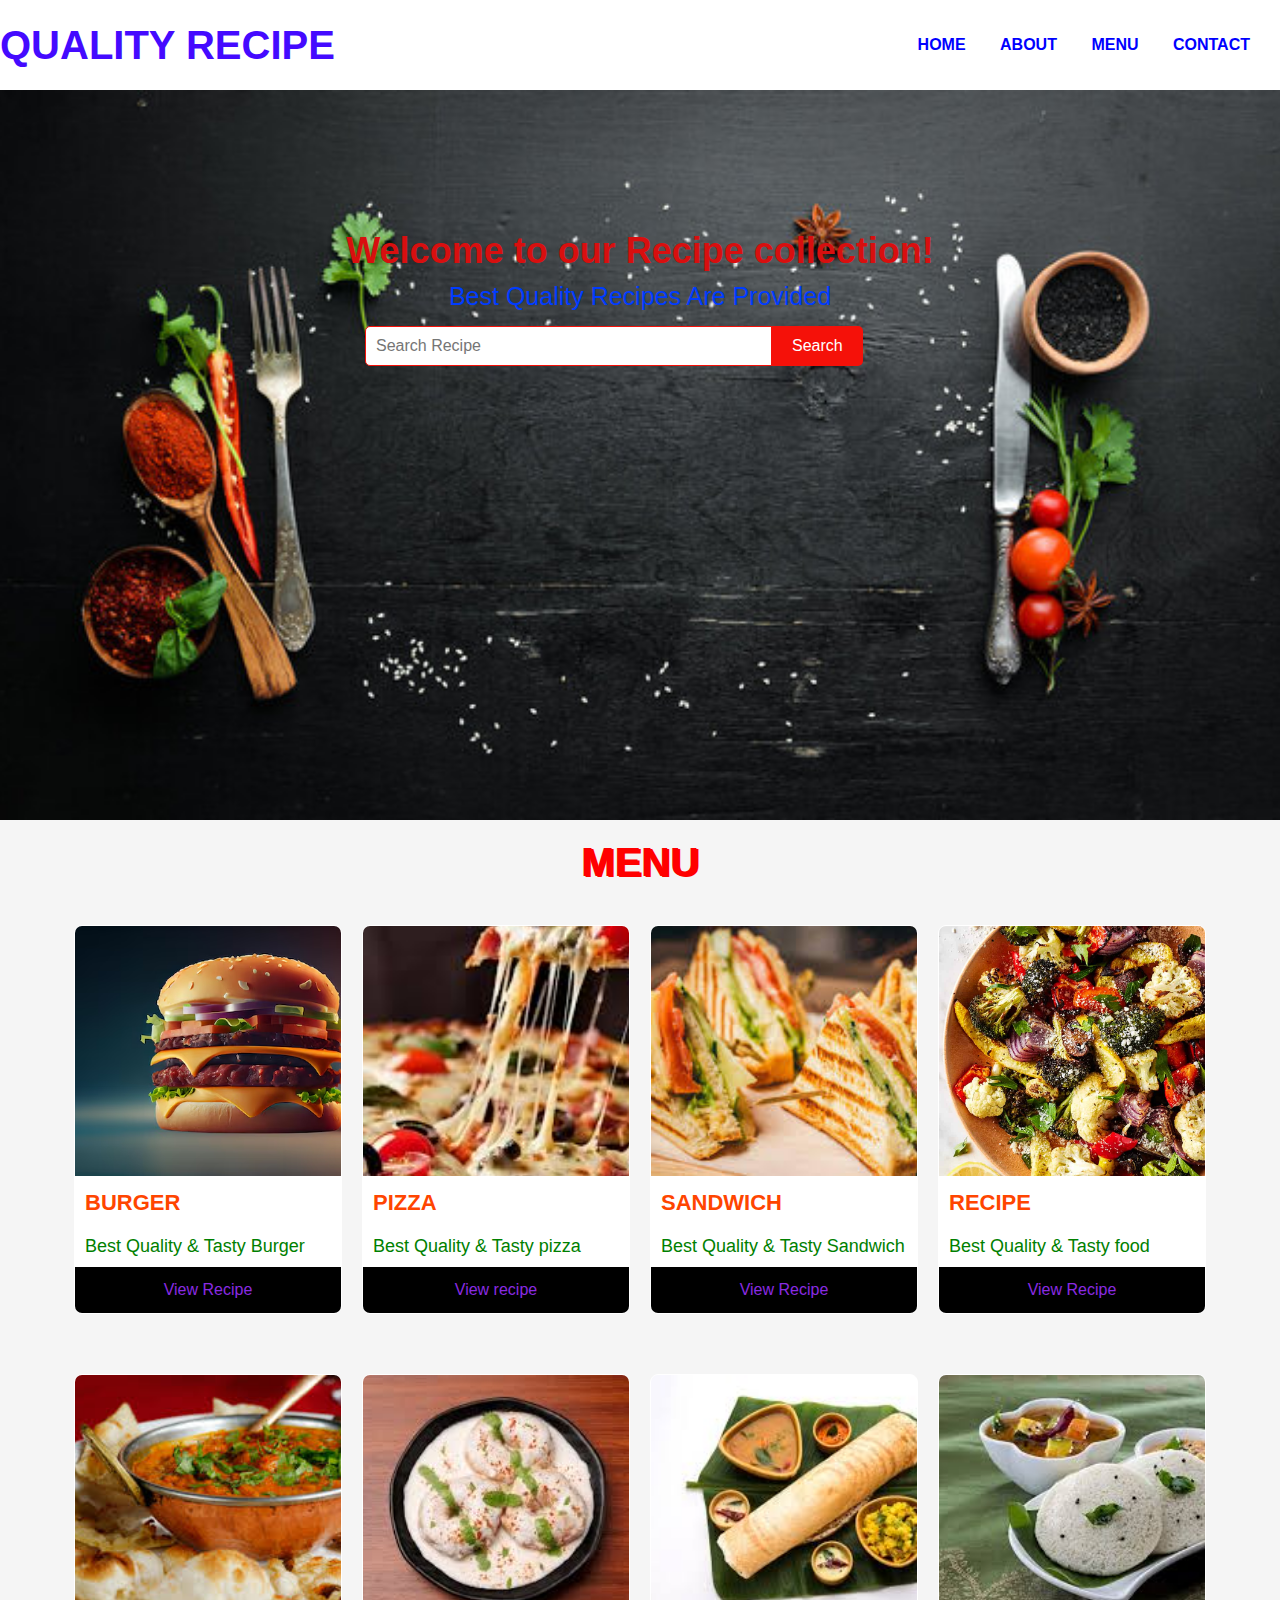
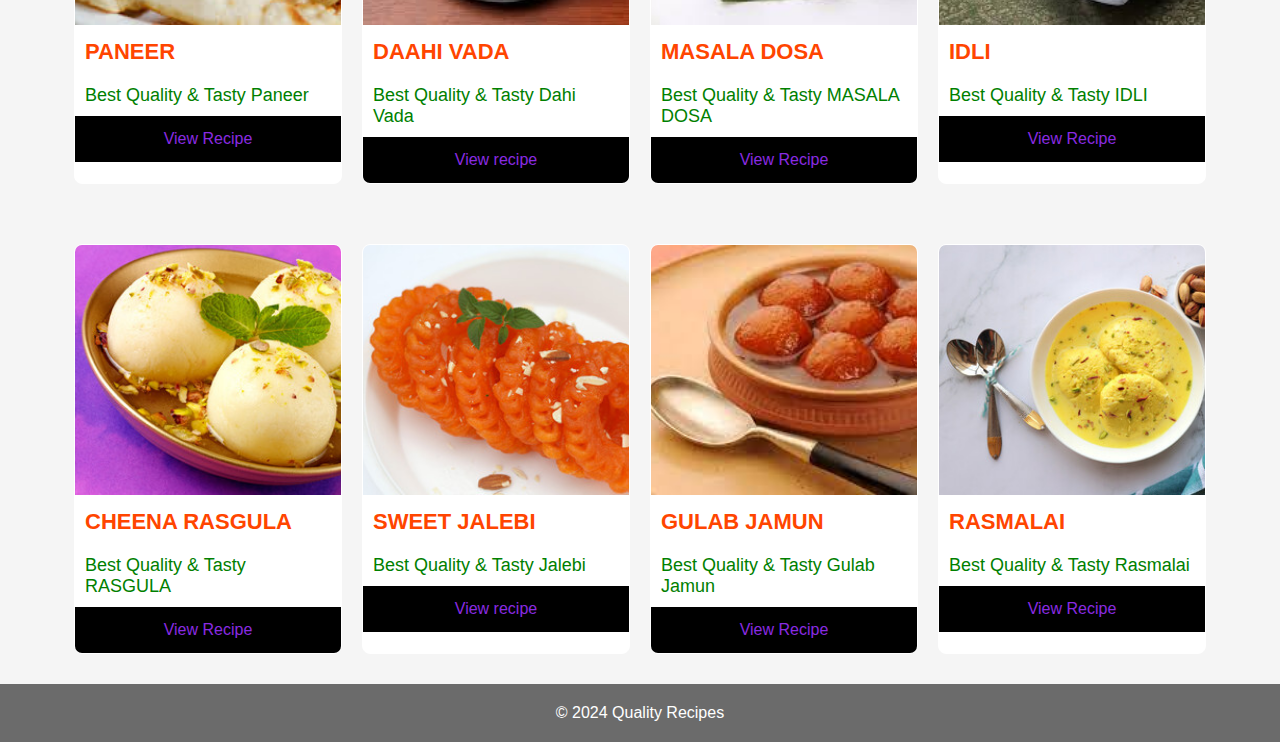
<file: index.html>
<!DOCTYPE html>
<html lang="en">
<head>
    <meta charset="UTF-8">
    <meta name="viewport" content="width=device-width, initial-scale=1.0">
    <title>Food</title>
    <link rel="stylesheet" href="style.css">
</head>
<body>
    
        <div class="container">
            <h1 class="logo">QUALITY RECIPE</h1>
            <nav>
                <div class="nav-list">
                    <a href="index.html">HOME</a>
                    <a href="about.html">ABOUT</a>
                    <a href="#">MENU</a>
                    <a href="contact.html">CONTACT</a>
                </div>
            </nav>
        </div>
    
    <section class="hero">
        <div class="hero-section">
            <h2>Welcome to our Recipe collection!</h2>
            <p>Best Quality Recipes  Are Provided</p>
        </div>
        <form action="#" class="search-box">
            <input type="text" placeholder="Search Recipe">
            <button type="submit">Search</button>
        </form>

    </section>
    <section class="recipe">
        <h1>MENU</h1>
        <div class="recipe-section">
            <div class="recipe-card">
                <img src="image1.avif">
                <h2>BURGER</h2>
                <p>Best Quality & Tasty Burger</p>
                <a href="#">View Recipe</a>
            </div>
    
                <div class="recipe-card">
                    <img src="image2.jpeg">
                    <h2>PIZZA</h2>
                    <p>Best Quality & Tasty pizza</p>
                    <a href="#">View recipe</a>
                </div>
                <div class="recipe-card">
                    <img src="image3.jpeg">
                    <h2>SANDWICH</h2>
                    <p>Best Quality & Tasty Sandwich</p>
                    <a href="#">View Recipe</a>
                </div>
               
                <div class="recipe-card">
                    <img src="image4.jpg">
                    <h2>RECIPE</h2>
                    <p>Best Quality & Tasty food</p>
                    <a href="#">View Recipe</a>
                </div> 
    </section>
    <section class="recipe">
        <div class="recipe-section">
            <div class="recipe-card">
                <img src="image9.jpeg">
                <h2>PANEER</h2>
                <p>Best Quality & Tasty Paneer</p>
                <a href="#">View Recipe</a>
            </div>
    
                <div class="recipe-card">
                    <img src="image6.jpeg">
                    <h2>DAAHI VADA</h2>
                    <p>Best Quality & Tasty Dahi Vada</p>
                    <a href="#">View recipe</a>
                </div>
                <div class="recipe-card">
                    <img src="image7.jpeg">
                    <h2>MASALA DOSA</h2>
                    <p>Best Quality & Tasty MASALA DOSA</p>
                    <a href="#">View Recipe</a>
                </div>
               
                <div class="recipe-card">
                    <img src="image8.jpeg">
                    <h2>IDLI</h2>
                    <p>Best Quality & Tasty IDLI</p>
                    <a href="#">View Recipe</a>
                </div> 
            </section>
               
                <section class="recipe">
                    <div class="recipe-section">
                        <div class="recipe-card">
                            <img src="image10.jpg">
                            <h2>CHEENA RASGULA</h2>
                            <p>Best Quality & Tasty RASGULA</p>
                            <a href="#">View Recipe</a>
                        </div>
                
                            <div class="recipe-card">
                                <img src="image11.jpg">
                                <h2>SWEET JALEBI</h2>
                                <p>Best Quality & Tasty Jalebi</p>
                                <a href="#">View recipe</a>
                            </div>
                            <div class="recipe-card">
                                <img src="image12.jpeg">
                                <h2>GULAB JAMUN</h2>
                                <p>Best Quality & Tasty Gulab Jamun</p>
                                <a href="#">View Recipe</a>
                            </div>
                           
                            <div class="recipe-card">
                                <img src="image13.jpg">
                                <h2>RASMALAI</h2>
                                <p>Best Quality & Tasty Rasmalai</p>
                                <a href="#">View Recipe</a>
                            </div> 
                </section>

    <footer>
    <div>
        <p>&copy; 2024 Quality Recipes</p>
    </div>




    </footer>
</body>
</html>
</file>
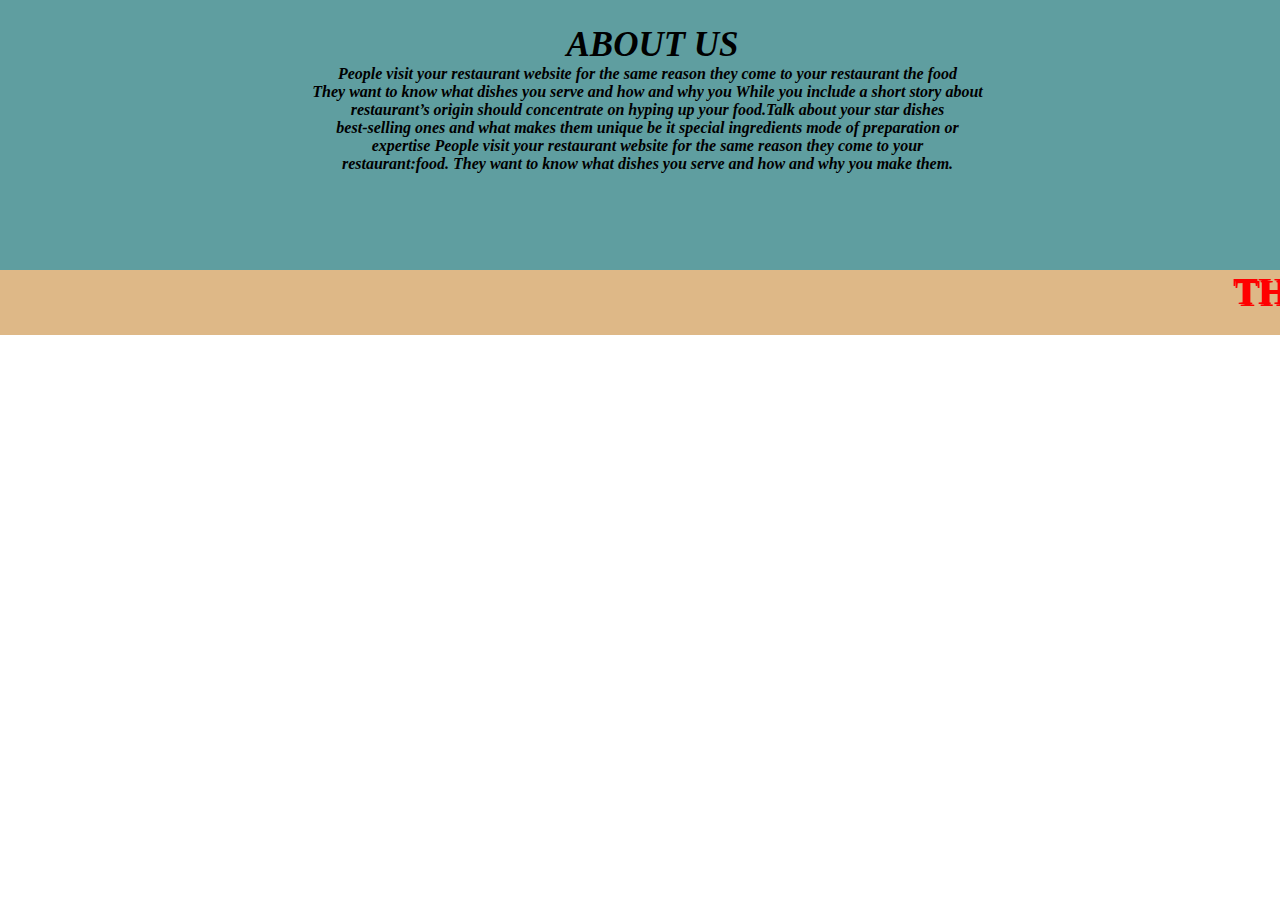
<file: about.html>
<!DOCTYPE html>
<html lang="en">
<head>
    <meta charset="UTF-8">
    <meta name="viewport" content="width=device-width, initial-scale=1.0">
    <title>About</title>
    <style>
        *{
            margin: 0;
            padding: 0;
        }
        .image{
            width: 100%;
        }
    
        .about{
            width: 100%;
           height: 30vh;
          background-color: cadetblue;
          text-align: center;
         
          
        }
        .about h1{
            color: black;
            font-size: 35px;
            text-transform: uppercase;
            padding-left: 25px;
            padding-top: 25px;
            font-style: italic;
            text-align: center;
            
        }
        .about p{ 
            font-weight: bold;
            font-style: italic;
            padding-left: 15px;
            text-align: center;
        }
        footer{
            background-color: burlywood;
            color: red;
            height: 65px;
            text-align: center;
           font-size: 25px;
           text-shadow: 2px 2px;
        }
    </style>
</head>
<body>
    <div class="about">
        <h1>About Us</h1>
        <p>People visit your restaurant website for the same reason they come to your restaurant the food<br> 
            They want to know what dishes you serve and how and why you While you include a short story about <br>restaurant’s origin  should concentrate on hyping up your food.Talk about your star dishes   <br> best-selling ones and what makes them unique be it special ingredients  mode of preparation or  <br>expertise People visit your restaurant website for the same reason they come to your<br>restaurant:food. They want to know what dishes you serve and how and why you make them.</p>
            
    </div>
    <footer>
        <h2><marquee>THANK YOU FOR COMING TO MY RESTAURANT </marquee></h2>
    </footer>
    
</body>
</html>
</file>
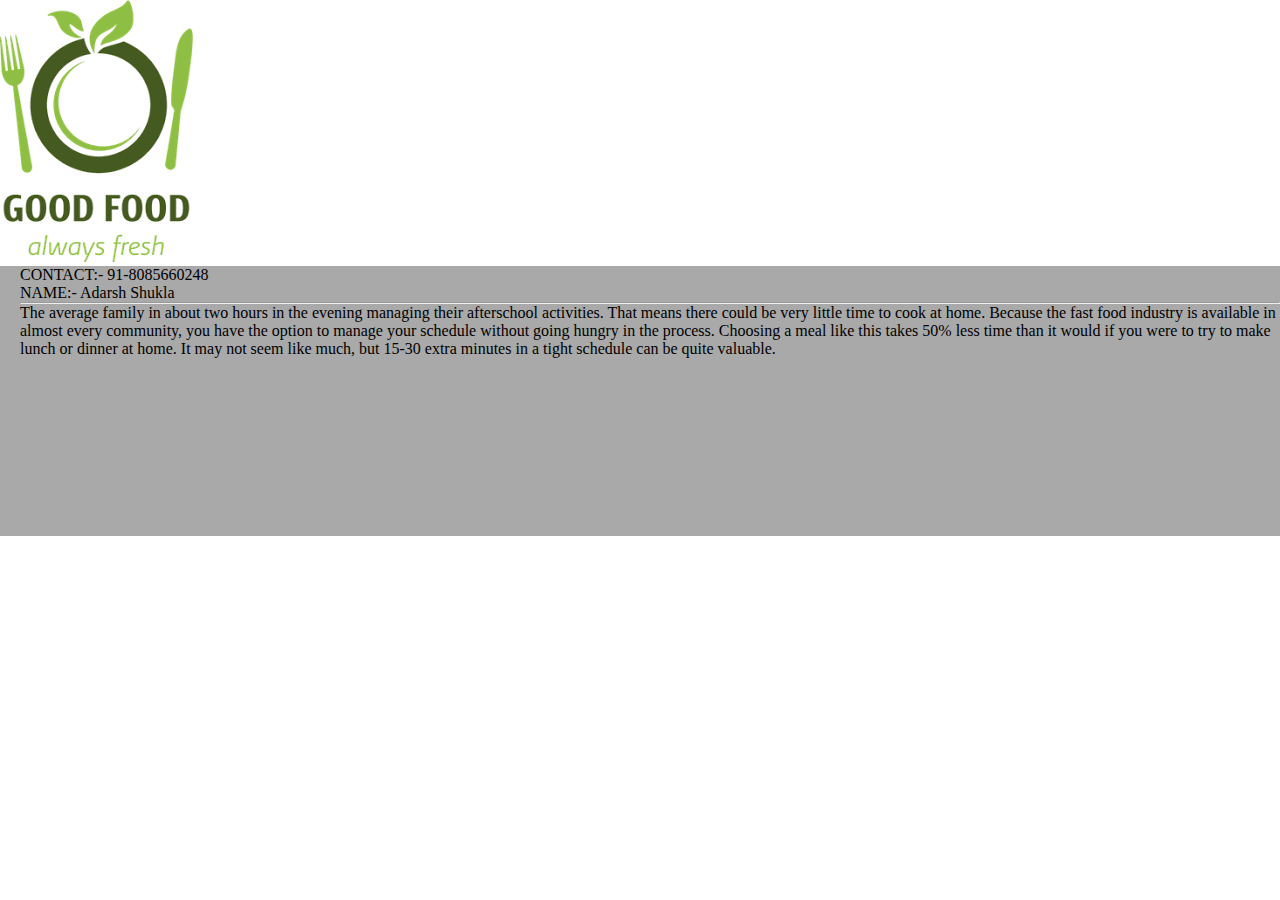
<file: contact.html>
<!DOCTYPE html>
<html lang="en">
<head>
    <meta charset="UTF-8">
    <meta name="viewport" content="width=device-width, initial-scale=1.0">
    <title>Contact</title>
    <style>
        *{
            margin: 0;
            padding: 0;
        }
       
        .content-maker{
            background-color: darkgrey;
            padding-left: 20px;
        
            height: 30vh;
           
        }

    </style>
</head>
<body>
    <div class="logo">
    <img src="logo.png">
    </div>
    <ul class="content-maker" type="none">
        <li>CONTACT:- 91-8085660248</li>
        <li>NAME:- Adarsh Shukla</li><hr>
        <p>The average family in  about two hours in the evening managing their afterschool activities. That means there could be very little time to cook at home. Because the fast food industry is available in almost every community, you have the option to manage your schedule without going hungry in the process. Choosing a meal like this takes 50% less time than it would if you were to try to make lunch or dinner at home. It may not seem like much, but 15-30 extra minutes in a tight schedule can be quite valuable.</p>
    </ul>
   
   
   
</body>
</html>
</file>
<file: style.css>
*{
    margin: 0;
    padding: 0;
    font-family: sans-serif;
}
body{
    width: 100%;
    min-height: 100vh;
    background:whitesmoke;
}
 
.container{
    width: 100%;
    height: 10vh ;
    background-color: white;
    margin: 0 auto;
    display: flex;
    align-items: center;
    justify-content: space-between;
    position: sticky;
    top:0;
   
}
.nav-list a{
    text-decoration: none;
    display: inline;
    margin-right: 30px;
    font-weight: 550;
   color: blue;
}
 .nav-list a:hover{
   background: red;
   width: 20px;
   transition: 2s;
   transform: 2s;
   
}

.logo{
    font-size: 40px;
    color: rgb(68, 10, 255);
   

}
.hero{
    width: 100%;
    height: 50vh;
    background-image: url('food bgimg.jpg'); 
    background-repeat: no-repeat;
    background-size: cover;
    background-position: center;
    color: #fff;
    padding: 140px 0px;
    margin-bottom: 20px;
    text-align: center;
}
.hero h2{
    font-size: 36px;
    margin-bottom: 10px;
    color: rgb(216, 15, 15);
    align-items: center;
    text-align: center;
}
.hero p{
    font-size: 25px;
    margin-bottom: 10px;
    color: rgb(0, 60, 255);
}
.search-box{
    max-width: 550px;
    margin: 15px auto;
    display: flex;
}
.search-box input{
    width: 70%;
    padding: 10px;
    outline: none;
    border: 0;
    border-radius: 5px 0 0 5px;
    font-size: 1rem;
    border: 1px solid rgb(245, 17, 9);
}
.search-box button{
    padding: 10px 20px;
    outline: none;
    border-radius: 0px 5px 5px 0px;
    font-size: 1rem;
    background: rgb(245, 17, 9);
    color: #fff;
    cursor: pointer;
    border: 0;
}

.recipe h1{
    text-align: center;
    margin-bottom: 10px;
    font-size: 40px;
    color: red;
    text-shadow: 2px 1px;
}
    
.recipe-section{
    width: 90%;
    margin: 0 auto;
    display: flex;
    flex-direction: row;
    
} 
.recipe-card{
    background: white;
    margin: 30px 10px;
    border-radius: 8px;
    border: 1px solid white;
    overflow: hidden;
}

.recipe-card img{
    width: 350px;
    height: 250px;
    margin-right:35px;
    object-fit: cover;
    
} 
/*.recipe-card img{}*/
.recipe-card a{
    text-decoration: none;
    display: block;
    text-align: center;
    padding: 14px 0;
    color: blueviolet;
    background-color: black;
    cursor: pointer;
}
.recipe-card h2{
    font-size: 22px;
    padding: 10px;
    font-weight: 25px;
    color: orangered;
}
.recipe-card p{
    color: green;
    font-size: 18px;
   padding: 10px;
}


footer{
    background: #333333b5;
    padding: 20px 0;
    color: white;
    text-align: center;
}
</file>
